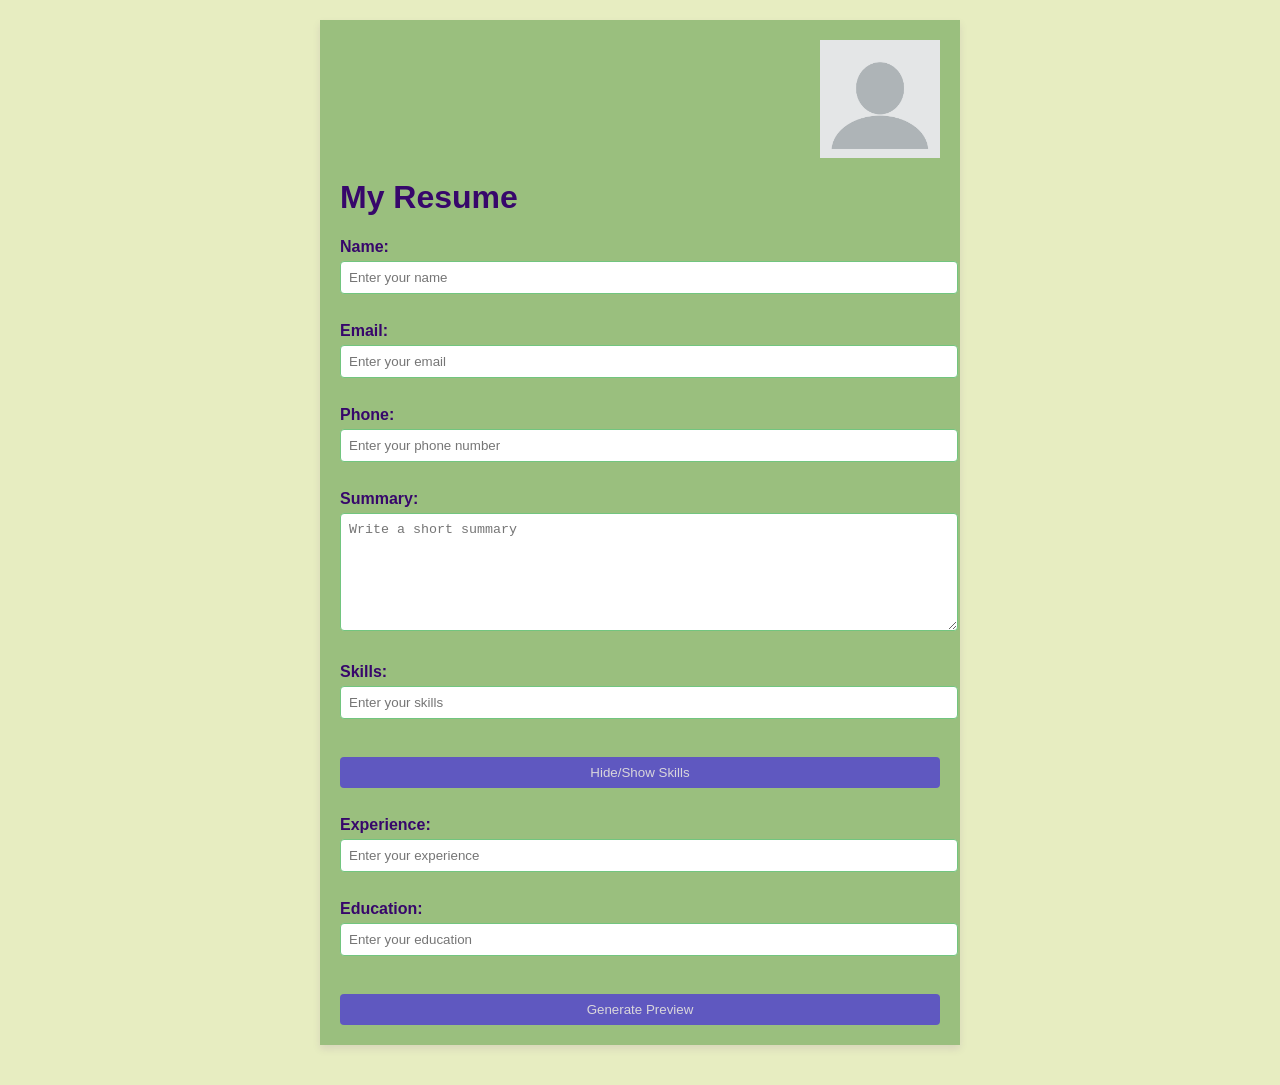
<file: Hackathon Project/Milestone-1 Static Resume/index.html>
<!DOCTYPE html>
<html lang="en">
<head>
    <meta charset="UTF-8">
    <meta name="viewport" content="width=device-width, initial-scale=1.0">
    <title>Static Resume Builder</title>
    <link rel="stylesheet" href="style.css">
</head>
<body>
    <div class="form-container">
        <img src="./image.png">
        <h1>My Resume</h1>
        <form id="resume-form">
            <label for="name">Name:</label>
            <input type="text" id="name" placeholder="Enter your name" required><br><br>

            <!-- <label for="title">Job Title:</label>
            <input type="text" id="title" placeholder="Enter your job title" required><br><br> -->

            <label for="email">Email:</label>
            <input type="email" id="email" placeholder="Enter your email" required><br><br>

            <label for="phone">Phone:</label>
            <input type="text" id="phone" placeholder="Enter your phone number" required><br><br>

            <label for="summary">Summary:</label>
            <textarea id="summary" placeholder="Write a short summary" required></textarea><br><br>

            <label for="skills">Skills:</label>
            <input type="text" id="skills" placeholder="Enter your skills"><br><br>

            <button type="button" id="toggle-skills-btn">Hide/Show Skills</button><br><br>


            <label for="experience">Experience:</label>
            <input type="text" id="experience" placeholder="Enter your experience"><br><br>

            <label for="education">Education:</label>
            <input type="text" id="education" placeholder="Enter your education"><br><br>

            <button type="button" id="generate-btn">Generate Preview</button>
        </form>
    </div>

    <div id="resume-preview" class="resume">
        <!-- The preview will be generated here -->
    </div>

    <script src="script.js"></script>
</body>
</html>
</file>
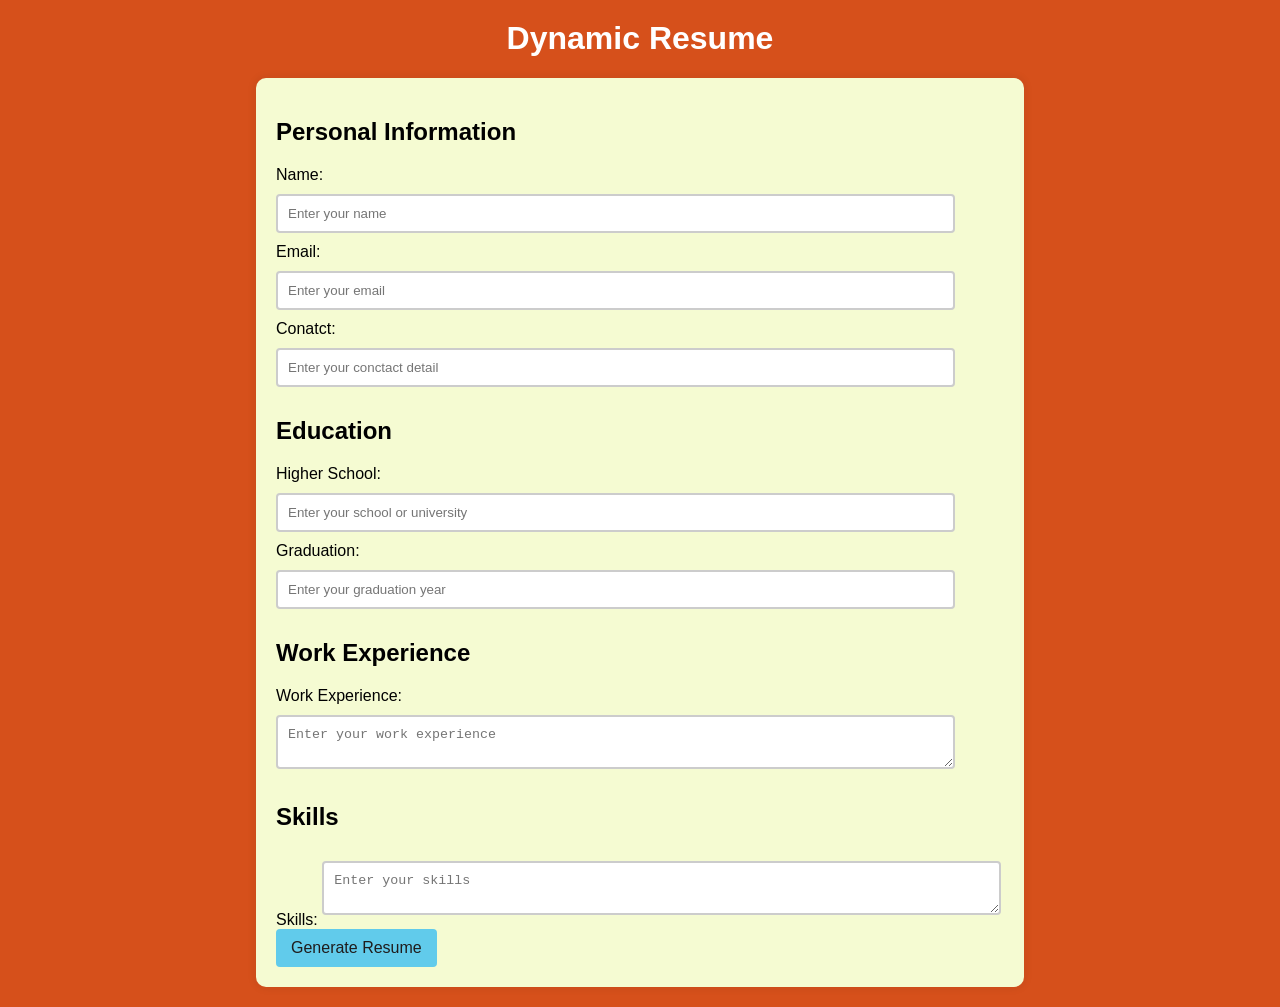
<file: Hackathon Project/MIlestone-3 Dynamic Resume/index.html>
<!DOCTYPE html>
<html lang="en">
<head>
  <meta charset="UTF-8">
  <meta name="viewport" content="width=device-width, initial-scale=1.0">
  <title>Dynamic Resume Builde </title>
  <link rel="stylesheet" href="style.css">
</head>
<body>  
  <div class="container">
    <h1>Dynamic Resume</h1>

    <form id="resume-form">
      <h2>Personal Information</h2>
      <label for="name">Name:</label>
      <input type="text" id="name" placeholder="Enter your name" required><br>
      
      <label for="email">Email:</label>
      <input type="email" id="email" placeholder="Enter your email" required><br>

      <label for="contact">Conatct:</label>
      <input type="number" id="number" placeholder="Enter your conctact detail" required> <br>
      <h2>Education</h2>
      <label for="school">Higher School:</label>
      <input type="text" id="school" placeholder="Enter your school or university" required><br>
      
      <label for="grad-year">Graduation:</label>
      <input type="number" id="grad-year" placeholder="Enter your graduation year" required><br>
      
      <h2>Work Experience</h2>
      <label for="work-experience">Work Experience:</label>
      <textarea id="work-experience" placeholder="Enter your work experience" required></textarea><br>
      
      <h2>Skills</h2>
      <label for="skills">Skills:</label>
      <textarea id="skills" placeholder="Enter your skills" required></textarea><br>

      <button type="button" id="generate-resume">Generate Resume</button>
    </form>

    <div id="resume" style="display:none;">
      <h2>Your Resume</h2>
      <div>
        <h3>Personal Information</h3>
        <p><strong>Name:</strong> <span id="resume-name"></span></p>
        <p><strong>Email:</strong> <span id="resume-email"></span></p>

        <h3>Education</h3>
        <p><strong>Higher School:</strong> <span id="resume-school"></span></p>
        <p><strong>Graduation:</strong> <span id="resume-grad-year"></span></p>

        <h3>Work Experience</h3>
        <p id="resume-work-experience"></p>

        <h3>Skills</h3>
        <p id="resume-skills"></p>
      </div>
    </div>
  </div>

  <script src="script.js" defer></script>
</body>
</html>
</file>
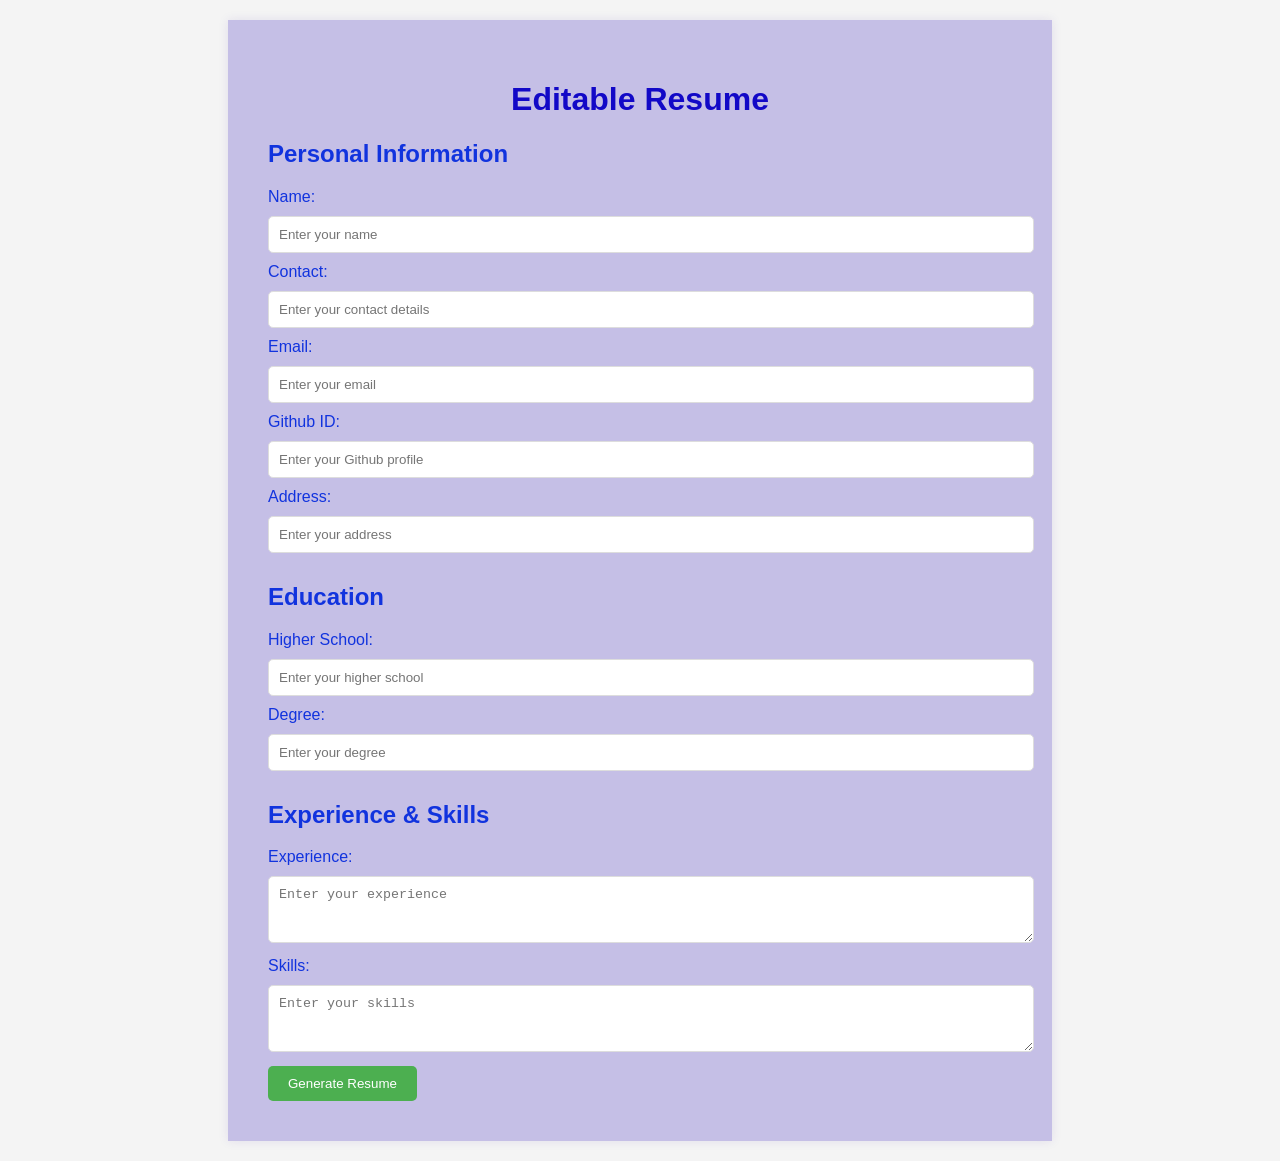
<file: Hackathon Project/Milestone-4 Editable Resume/index.html>
<!DOCTYPE html>
<html lang="en">
<head>
    <meta charset="UTF-8">
    <meta name="viewport" content="width=device-width, initial-scale=1.0">
    <title>Editable Resume</title>
    <link rel="stylesheet" href="style.css">
</head>
<body>
    <div class="container">
        <h1>Editable Resume</h1>
        <form id="resume-form">
            <h2>Personal Information</h2>
            <label for="name">Name:</label>
            <input type="text" id="name" placeholder="Enter your name" required><br>

            <label for="contact">Contact:</label>
            <input type="text" id="contact" placeholder="Enter your contact details" required><br>

            <label for="email">Email:</label>
            <input type="email" id="email" placeholder="Enter your email" required><br>

            <label for="github">Github ID:</label>
            <input type="url" id="github" placeholder="Enter your Github profile" required><br>

            <label for="address">Address:</label>
            <input type="text" id="address" placeholder="Enter your address" required><br>

            <h2>Education</h2>
            <label for="higher-school">Higher School:</label>
            <input type="text" id="higher-school" placeholder="Enter your higher school" required><br>

            <label for="degree">Degree:</label>
            <input type="text" id="degree" placeholder="Enter your degree" required><br>

            <h2>Experience & Skills</h2>
            <label for="experience">Experience:</label>
            <textarea id="experience" placeholder="Enter your experience" rows="3" required></textarea><br>

            <label for="skills">Skills:</label>
            <textarea id="skills" placeholder="Enter your skills" rows="3" required></textarea><br>

            <button type="button" id="generate-resume">Generate Resume</button>
        </form>

        <div id="resume-section" style="display:none;">
            <h2>Your Resume</h2>
            <div id="resume-content">
                <h3>Personal Information</h3>
                <p><strong>Name:</strong> <span id="resume-name"></span></p>
                <p><strong>Contact:</strong> <span id="resume-contact"></span></p>
                <p><strong>Email:</strong> <span id="resume-email"></span></p>
                <p><strong>Github:</strong> <span id="resume-github"></span></p>
                <p><strong>Address:</strong> <span id="resume-address"></span></p>

                <h3>Education</h3>
                <p><strong>Higher School:</strong> <span id="resume-higher-school"></span></p>
                <p><strong>Degree:</strong> <span id="resume-degree"></span></p>

                <h3>Experience & Skills</h3>
                <p><strong>Experience:</strong> <span id="resume-experience"></span></p>
                <p><strong>Skills:</strong> <span id="resume-skills"></span></p>
            </div>

            <button type="button" id="edit-resume">Edit Resume</button>
        </div>
    </div>

    <script src="script.js" type="module"></script>
</body>
</html>
</file>
<file: Hackathon Project/Milestone-1 Static Resume/style.css>
body {
    font-family:Verdana, Geneva, Tahoma, sans-serif;
    background-color: #e7edc1;
    color: #37076b;
    margin: 0;
    padding: 20px;
}

.form-container {
    max-width: 600px;
    margin: 0 auto;
    background-color: #9abf7e;
    padding: 20px;
    box-shadow: 0 4px 8px rgba(81, 14, 126, 0.1);
    margin-bottom: 20px;
}

label {
    display: block;
    margin-top: 10px;
    font-weight: bold;
}

input, textarea, button {
    width: 100%;
    padding: 8px;
    margin-top: 5px;
    border: 1px solid #72c57f;
    border-radius: 4px;
}

textarea {
    height: 100px;
}

button {
    background-color: #5f58c0;
    color: rgb(217, 214, 219);
    border: none;
    cursor: pointer;
    margin-top: 20px;
}

button:hover {
    background-color: #2980b9;
}

.resume {
    display: none;
    max-width: 800px;
    margin: 0 auto;
    background-color: rgb(174, 117, 154);
    padding: 20px;
    box-shadow: 0 4px 8px rgba(0, 0, 0, 0.1);
}

.resume img {
    width: 100px;
    height: 100px;
    border-radius: 50%;
    display: block;
    margin-bottom: 20px;
}

.resume h1 {
    margin: 0;
    font-size: 2.5rem;
    color: #2c3e50;
}

.resume p {
    margin: 5px 0;
    color: #1f5f64;
}

img{
    width: 20%;
    height: auto;
    display: block;
    margin-left: auto;  
    margin-right: 0%;
}
</file>
<file: Hackathon Project/MIlestone-3 Dynamic Resume/style.css>
body {
    font-family: Arial, sans-serif;
    margin: 0;
    padding: 0;
    background-color: #d6501b;
    background-image: url(https://th.bing.com/th/id/R.64b933c1f99c663442c6849a6bfbeb10?rik=h%2b77Gl%2fEZNT26A&pid=ImgRaw&r=0);
  }
  
  .container {
    width: 60%;
    margin: auto;
  }
  
  h1 {
    text-align: center;
    margin-top: 20px;
    color: #ffffff;
  }
  
  form {
    background-color: #f5fbd2;
    padding: 20px;
    border-radius: 10px;
    box-shadow: 0 0 10px rgba(25, 25, 25, 0.1);
    margin-bottom: 20px;
  }
  
  form input, form textarea {
    width: 90%;
    padding: 10px;
    margin: 10px 0;
    border: 2px solid #ccc;
    border-radius: 4px;
  }
  
  button {
    background-color: #61cbeb;
    color: rgb(31, 28, 28);
    border: none;
    padding: 10px 15px;
    border-radius: 4px;
    cursor: pointer;
    font-size: 16px;
    font-family:Verdana, Geneva, Tahoma, sans-serif;
    font:200;
  }
  
  button:hover {
    background-color: #22fa58;
  }
  
  #resume {
    background-color: #ffeded;
    padding: 20px;
    border-radius: 8px;
    box-shadow: 0 0 10px rgba(0, 0, 0, 0.1);
  }
</file>
<file: Hackathon Project/Milestone-4 Editable Resume/style.css>
body {
    font-family: Arial, sans-serif;
    background-color: #f4f4f4;
    margin: 0;
    padding: 20px;
    background-image: url(https://th.bing.com/th/id/OIP.R9lk9JBVHiOHqfx1kL0FDgHaE8?w=900&h=601&rs=1&pid=ImgDetMain);
    font-family: 'Franklin Gothic Medium', 'Arial Narrow', Arial, sans-serif;
    color: rgb(17, 51, 222);
}

.container {
    background-color: rgb(197, 191, 230);
    padding: 40px;
    margin: 0 auto;
    width: 60%;
    box-shadow: 0 0 10px rgba(58, 33, 158, 0.1);
    font-family: Verdana, Geneva, Tahoma, sans-serif;
}

h1 {
    text-align: center;
    color: #1208c7;
    font-family:sans-serif;
    font-size:xx-large;
    font:bold;
}

form, #resume-section {
    margin-top: 20px;
}

input[type="text"], input[type="url"], input[type="email"], textarea {
    width: 100%;
    padding: 10px;
    margin: 10px 0;
    border-radius: 5px;
    border: 1px solid #ddd;
}

textarea {
    resize: vertical;
}

button {
    background-color: #4CAF50;
    color: white;
    padding: 10px 20px;
    border: none;
    border-radius: 5px;
    cursor: pointer;
}

button:hover {
    background-color: #45a049;
}

#resume-section {
    display: none;
}

#resume-content p {
    margin: 5px 0;
}

#edit-resume {
    margin-top: 20px;
}
</file>
